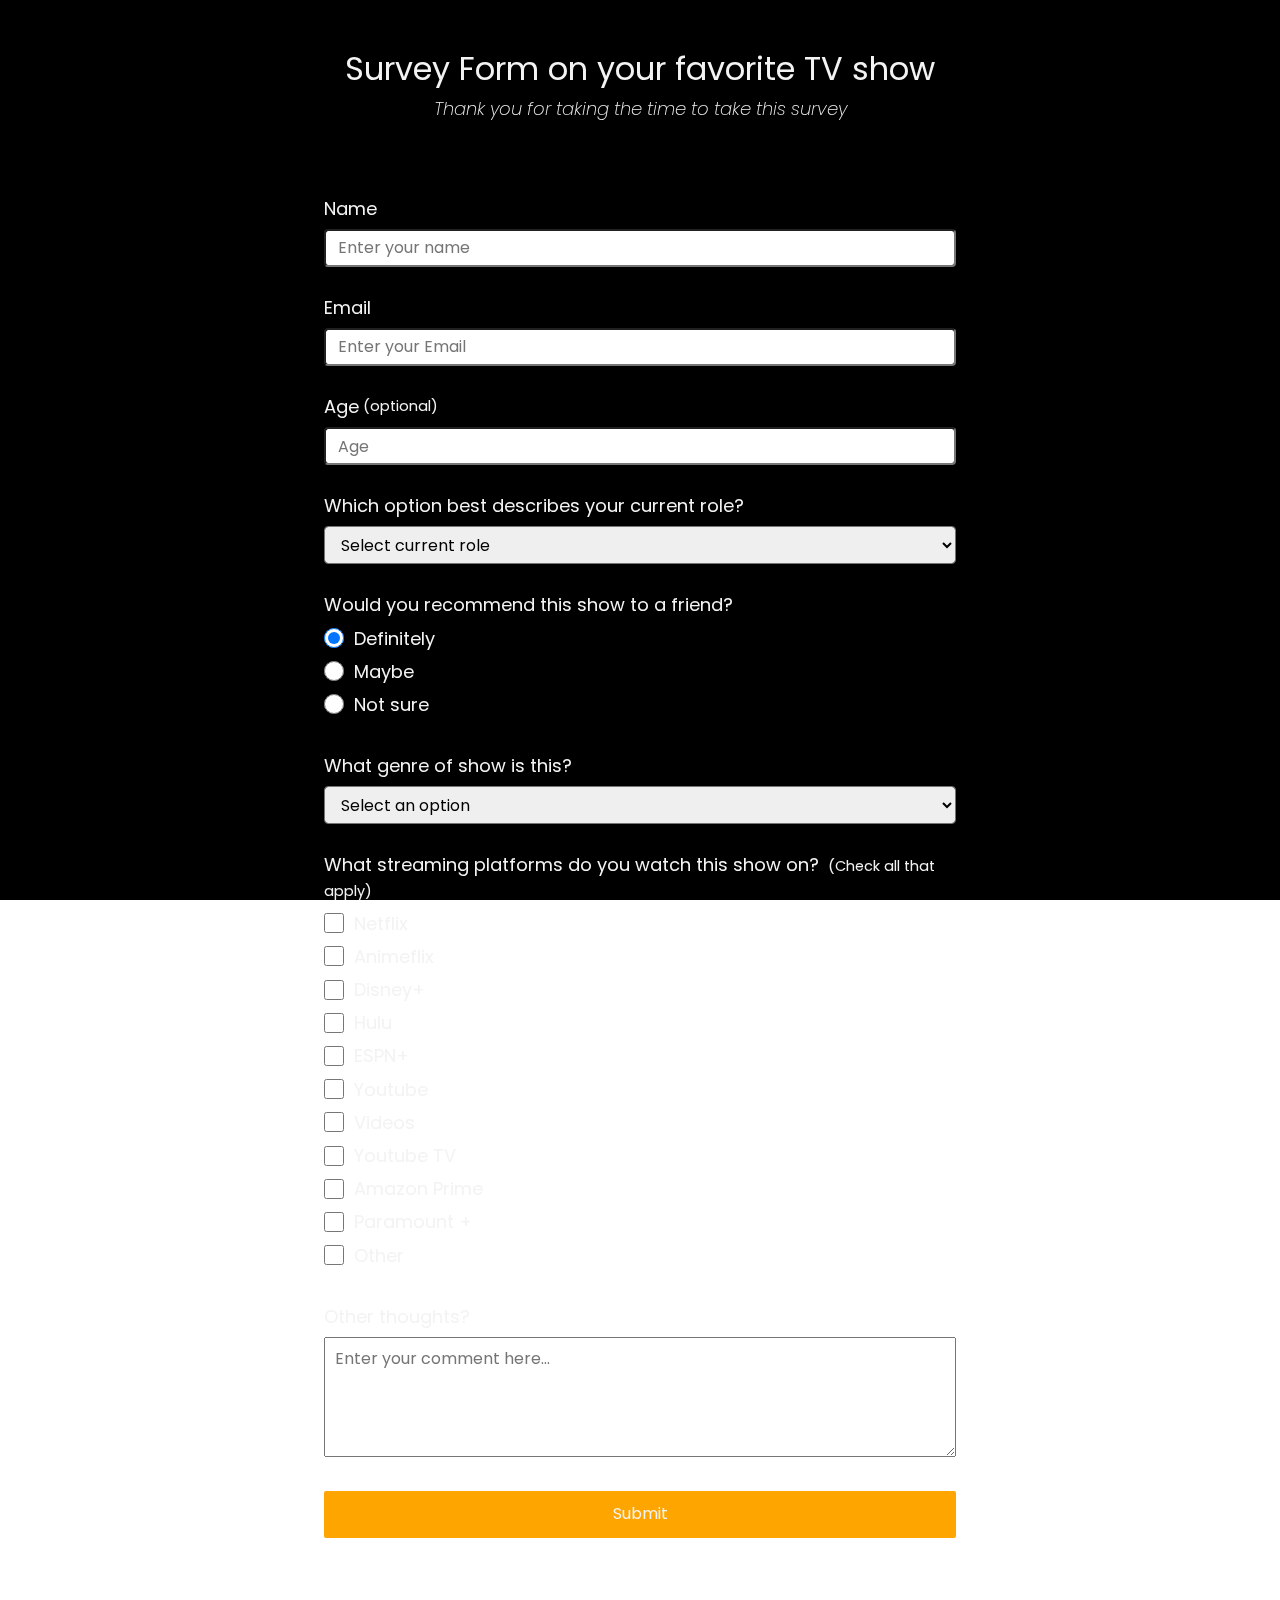
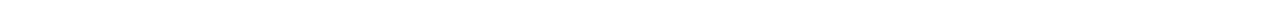
<file: index.html>
<!DOCTYPE html>
<html>
  <head>
    <link rel="stylesheet" href="styles.css" />
  </head>
  <body>
    <div class="container">
      <header class="header">
        <h1 id="title" class="text-center">Survey Form on your favorite TV show</h1>
        <p id="description" class="description text-center">
          Thank you for taking the time to take this survey
        </p>
      </header>
      <form id="survey-form">
        <div class="form-group">
          <label id="name-label" for="name">Name</label>
          <input
            type="text"
            name="name"
            id="name"
            class="form-control"
            placeholder="Enter your name"
            required
          />
        </div>
        <div class="form-group">
          <label id="email-label" for="email">Email</label>
          <input
            type="email"
            name="email"
            id="email"
            class="form-control"
            placeholder="Enter your Email"
            required
          />
        </div>
        <div class="form-group">
          <label id="number-label" for="number"
            >Age<span class="clue">(optional)</span></label
          >
          <input
            type="number"
            name="age"
            id="number"
            min="10"
            max="99"
            class="form-control"
            placeholder="Age"
          />
        </div>
        <div class="form-group">
          <p>Which option best describes your current role?</p>
          <select id="dropdown" name="role" class="form-control" required>
            <option disabled selected value>Select current role</option>
            <option value="student">Student</option>
            <option value="job">Full Time Job</option>
            <option value="learner">Full Time Learner</option>
            <option value="preferNo">Prefer not to say</option>
            <option value="other">Other</option>
          </select>
        </div>

        <div class="form-group">
          <p>Would you recommend this show to a friend?</p>
          <label>
            <input
              name="user-recommend"
              value="definitely"
              type="radio"
              class="input-radio"
              checked
            />Definitely</label
          >
          <label>
            <input
              name="user-recommend"
              value="maybe"
              type="radio"
              class="input-radio"
            />Maybe</label
          >

          <label
            ><input
              name="user-recommend"
              value="not-sure"
              type="radio"
              class="input-radio"
            />Not sure</label
          >
        </div>

        <div class="form-group">
          <p>What genre of show is this?</p>
          <select id="most-like" name="mostLike" class="form-control" required>
            <option disabled selected value>Select an option</option>
            <option value="animated">Animated</option>
            <option value="sitcom">Sitcom</option>
            <option value="documentary">Documentary</option>
            <option value="other">Other</option>
          </select>
        </div>

        <div class="form-group">
          <p>
            What streaming platforms do you watch this show on?
            <span class="clue">(Check all that apply)</span>
          </p>

          <label
            ><input
              name="prefer"
              value="netflix"
              type="checkbox"
              class="input-checkbox"
            />Netflix</label
          >
          <label>
            <input
              name="prefer"
              value="animeflix"
              type="checkbox"
              class="input-checkbox"
            />Animeflix</label
          >
          <label
            ><input
              name="prefer"
              value="disney+"
              type="checkbox"
              class="input-checkbox"
            />Disney+</label
          >
          <label
            ><input
              name="prefer"
              value="hulu"
              type="checkbox"
              class="input-checkbox"
            />Hulu</label
          >
          <label
            ><input
              name="prefer"
              value="espn+"
              type="checkbox"
              class="input-checkbox"
            />ESPN+</label
          >
          <label
            ><input
              name="prefer"
              value="youtube"
              type="checkbox"
              class="input-checkbox"
            />Youtube</label
          >
          <label
            ><input
              name="prefer"
              value="videos"
              type="checkbox"
              class="input-checkbox"
            />Videos</label
          >
          <label
            ><input
              name="prefer"
              value="youtube-tv"
              type="checkbox"
              class="input-checkbox"
            />Youtube TV</label
          >
          <label
            ><input
              name="prefer"
              value="amazon-prime"
              type="checkbox"
              class="input-checkbox"
            />Amazon Prime</label
          >
          <label
            ><input
              name="prefer"
              value="paramount-plus"
              type="checkbox"
              class="input-checkbox"
            />Paramount +</label
          >
          <label
            ><input
              name="prefer"
              value="other"
              type="checkbox"
              class="input-checkbox"
            />Other</label
          >
        </div>

        <div class="form-group">
          <p>Other thoughts?</p>
          <textarea
            id="comments"
            class="input-textarea"
            name="comment"
            placeholder="Enter your comment here..."
          ></textarea>
        </div>

        <div class="form-group">
          <button type="submit" id="submit" class="submit-button" href="">
            Submit
          </button>
        </div>
      </form>
    </div>
  </body>
</html>
</file>
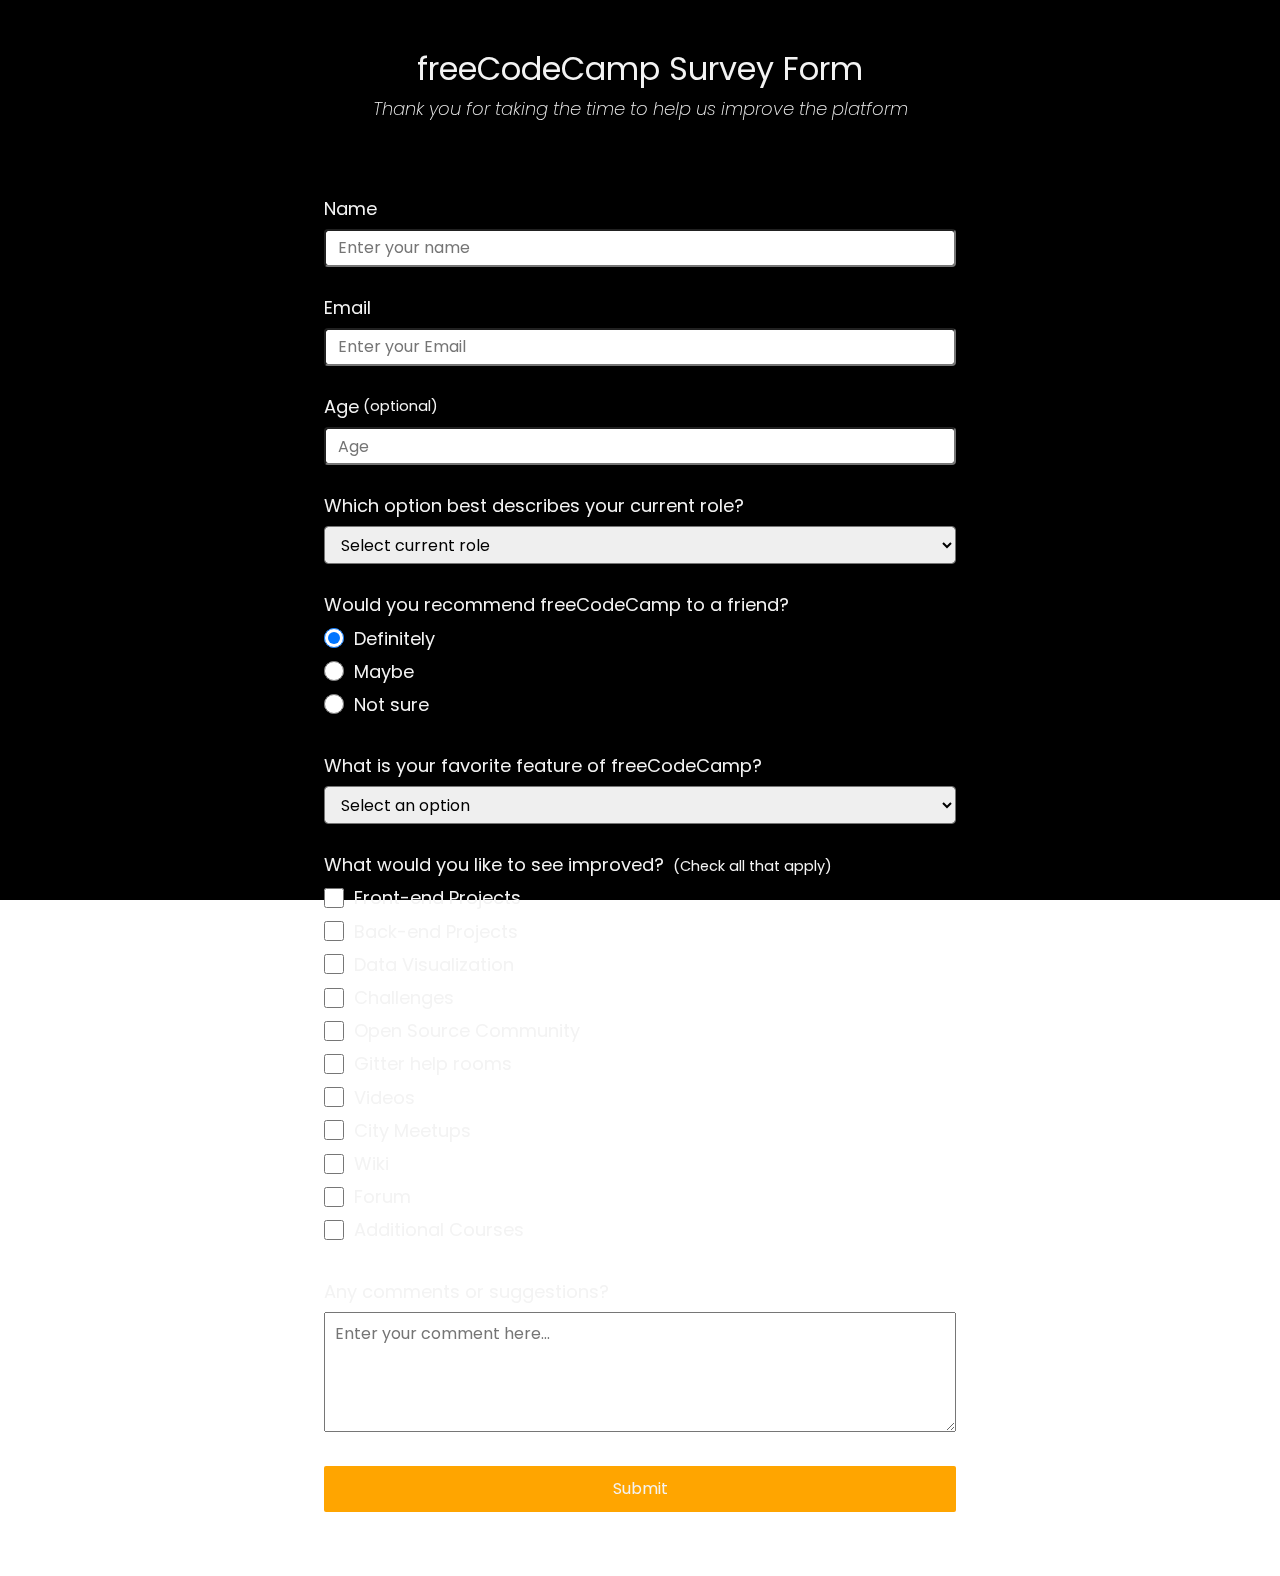
<file: survey.html>
<!DOCTYPE html>
<html>
  <head>
    <link rel="stylesheet" href="styles.css" />
  </head>
  <body>
    <div class="container">
      <header class="header">
        <h1 id="title" class="text-center">freeCodeCamp Survey Form</h1>
        <p id="description" class="description text-center">
          Thank you for taking the time to help us improve the platform
        </p>
      </header>
      <form id="survey-form">
        <div class="form-group">
          <label id="name-label" for="name">Name</label>
          <input
            type="text"
            name="name"
            id="name"
            class="form-control"
            placeholder="Enter your name"
            required
          />
        </div>
        <div class="form-group">
          <label id="email-label" for="email">Email</label>
          <input
            type="email"
            name="email"
            id="email"
            class="form-control"
            placeholder="Enter your Email"
            required
          />
        </div>
        <div class="form-group">
          <label id="number-label" for="number"
            >Age<span class="clue">(optional)</span></label
          >
          <input
            type="number"
            name="age"
            id="number"
            min="10"
            max="99"
            class="form-control"
            placeholder="Age"
          />
        </div>
        <div class="form-group">
          <p>Which option best describes your current role?</p>
          <select id="dropdown" name="role" class="form-control" required>
            <option disabled selected value>Select current role</option>
            <option value="student">Student</option>
            <option value="job">Full Time Job</option>
            <option value="learner">Full Time Learner</option>
            <option value="preferNo">Prefer not to say</option>
            <option value="other">Other</option>
          </select>
        </div>

        <div class="form-group">
          <p>Would you recommend freeCodeCamp to a friend?</p>
          <label>
            <input
              name="user-recommend"
              value="definitely"
              type="radio"
              class="input-radio"
              checked
            />Definitely</label
          >
          <label>
            <input
              name="user-recommend"
              value="maybe"
              type="radio"
              class="input-radio"
            />Maybe</label
          >

          <label
            ><input
              name="user-recommend"
              value="not-sure"
              type="radio"
              class="input-radio"
            />Not sure</label
          >
        </div>

        <div class="form-group">
          <p>What is your favorite feature of freeCodeCamp?</p>
          <select id="most-like" name="mostLike" class="form-control" required>
            <option disabled selected value>Select an option</option>
            <option value="challenges">Challenges</option>
            <option value="projects">Projects</option>
            <option value="community">Community</option>
            <option value="openSource">Open Source</option>
          </select>
        </div>

        <div class="form-group">
          <p>
            What would you like to see improved?
            <span class="clue">(Check all that apply)</span>
          </p>

          <label
            ><input
              name="prefer"
              value="front-end-projects"
              type="checkbox"
              class="input-checkbox"
            />Front-end Projects</label
          >
          <label>
            <input
              name="prefer"
              value="back-end-projects"
              type="checkbox"
              class="input-checkbox"
            />Back-end Projects</label
          >
          <label
            ><input
              name="prefer"
              value="data-visualization"
              type="checkbox"
              class="input-checkbox"
            />Data Visualization</label
          >
          <label
            ><input
              name="prefer"
              value="challenges"
              type="checkbox"
              class="input-checkbox"
            />Challenges</label
          >
          <label
            ><input
              name="prefer"
              value="open-source-community"
              type="checkbox"
              class="input-checkbox"
            />Open Source Community</label
          >
          <label
            ><input
              name="prefer"
              value="gitter-help-rooms"
              type="checkbox"
              class="input-checkbox"
            />Gitter help rooms</label
          >
          <label
            ><input
              name="prefer"
              value="videos"
              type="checkbox"
              class="input-checkbox"
            />Videos</label
          >
          <label
            ><input
              name="prefer"
              value="city-meetups"
              type="checkbox"
              class="input-checkbox"
            />City Meetups</label
          >
          <label
            ><input
              name="prefer"
              value="wiki"
              type="checkbox"
              class="input-checkbox"
            />Wiki</label
          >
          <label
            ><input
              name="prefer"
              value="forum"
              type="checkbox"
              class="input-checkbox"
            />Forum</label
          >
          <label
            ><input
              name="prefer"
              value="additional-courses"
              type="checkbox"
              class="input-checkbox"
            />Additional Courses</label
          >
        </div>

        <div class="form-group">
          <p>Any comments or suggestions?</p>
          <textarea
            id="comments"
            class="input-textarea"
            name="comment"
            placeholder="Enter your comment here..."
          ></textarea>
        </div>

        <div class="form-group">
          <button type="submit" id="submit" class="submit-button">
            Submit
          </button>
        </div>
      </form>
    </div>
  </body>
</html>
</file>
<file: styles.css>
@import url('https://fonts.googleapis.com/css?family=Poppins:200i,400&display=swap');

:root {
  --color-white: #f3f3f3;
  --color-black: #000000;
  --color-black-alpha: rgba(0, 0, 0, 0);
  --color-orange: #FFA500;
}

*,
*::before,
*::after {
  box-sizing: border-box;
}

body {
  font-family: 'Poppins', sans-serif;
  font-size: 1rem;
  font-weight: 400;
  line-height: 1.4;
  color: var(--color-white);
  margin: 0;
}

/* mobile friendly alternative to using background-attachment: fixed */
body::before {
  content: '';
  position: fixed;
  top: 0;
  left: 0;
  height: 100%;
  width: 100%;
  z-index: -1;
  background: var(--color-black);
  background-image: linear-gradient(
      115deg,
      rgba(0, 0, 0, 0),
      rgba(0, 0, 0, 0)
    ),
    url(https://imgs.search.brave.com/1_i3jcI14uAydmvByctYcPPLVbwrF9ihWkGonJd2iLw/rs:fit:500:0:0:0/g:ce/aHR0cHM6Ly93d3cu/cmQuY29tL3dwLWNv/bnRlbnQvdXBsb2Fk/cy8yMDIxLzEyL3Ro/ZS1iaWctYmFuZy10/aGVvcnktdmlhLWFw/cGxldHYuY29tXy5q/cGc_Zml0PTcwMCw3/MDA);
  background-size: cover;
  background-repeat: no-repeat;
  background-position: center;
}

h1 {
  font-weight: 400;
  line-height: 1.2;
}

p {
  font-size: 1.125rem;
}

h1,
p {
  margin-top: 0;
  margin-bottom: 0.5rem;
}

label {
  display: flex;
  align-items: center;
  font-size: 1.125rem;
  margin-bottom: 0.5rem;
}

input,
button,
select,
textarea {
  margin: 0;
  font-family: inherit;
  font-size: inherit;
  line-height: inherit;
}

button {
  border: none;
}

.container {
  width: 100%;
  margin: 3.125rem auto 0 auto;
}

@media (min-width: 576px) {
  .container {
    max-width: 540px;
  }
}

@media (min-width: 768px) {
  .container {
    max-width: 720px;
  }
}

.header {
  padding: 0 0.625rem;
  margin-bottom: 1.875rem;
}

.description {
  font-style: italic;
  font-weight: 200;
  text-shadow: 1px 1px 1px rgba(0, 0, 0, 0);
}

.clue {
  margin-left: 0.25rem;
  font-size: 0.9rem;
  color: ##FFA500;
}

.text-center {
  text-align: center;
}

/* form */

form {
  background: var(--color-black-alpha);
  padding: 2.5rem 0.625rem;
  border-radius: 0.25rem;
}

@media (min-width: 480px) {
  form {
    padding: 2.5rem;
  }
}

.form-group {
  margin: 0 auto 1.25rem auto;
  padding: 0.25rem;
}

.form-control {
  display: block;
  width: 100%;
  height: 2.375rem;
  padding: 0.375rem 0.75rem;
  color: ##FFA500;
  background-color: ##FFA500;
  background-clip: padding-box;
  border: 1px solid ##FFA500;
  border-radius: 0.25rem;
  transition: border-color 0.15s ease-in-out, box-shadow 0.15s ease-in-out;
}

.form-control:focus {
  border-color: #FFA500;
  outline: 0;
  box-shadow: 0 0 0 0.2rem rgba(0, 0, 0, 0);
}

.input-radio,
.input-checkbox {
  display: inline-block;
  margin-right: 0.625rem;
  min-height: 1.25rem;
  min-width: 1.25rem;
}

.input-textarea {
  min-height: 120px;
  width: 100%;
  padding: 0.625rem;
  resize: vertical;
}

.submit-button {
  display: block;
  width: 100%;
  padding: 0.75rem;
  background: var(--color-orange);
  color: inherit;
  border-radius: 2px;
  cursor: pointer;
}
</file>
